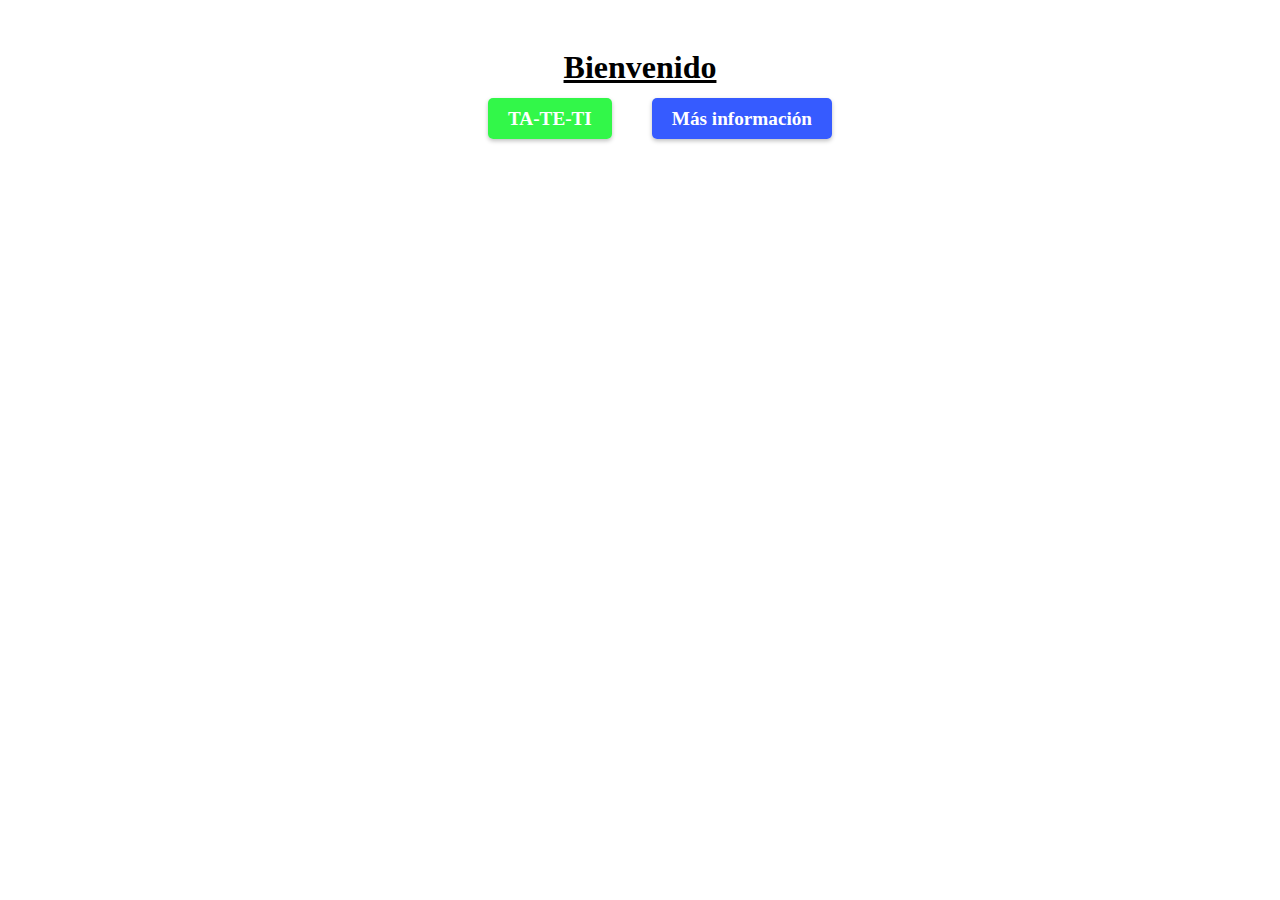
<file: index.html>
<!DOCTYPE html>
<html>
<head>
	<title>Página Principal</title>
	<link rel="stylesheet" type="text/css" href="style.css">
</head>
<body>
	<div class="container">
		<h1>Bienvenido</h1>
		<nav>
			<ul>
				<li><a href="ta-te-ti/ta-te-ti.html" id="game">TA-TE-TI</a></li>
				<li><a href="#" id="info">Más información</a></li>
			</ul>
		</nav>
	</div>

	<script src="script.js"></script>
</body>
</html>
</file>
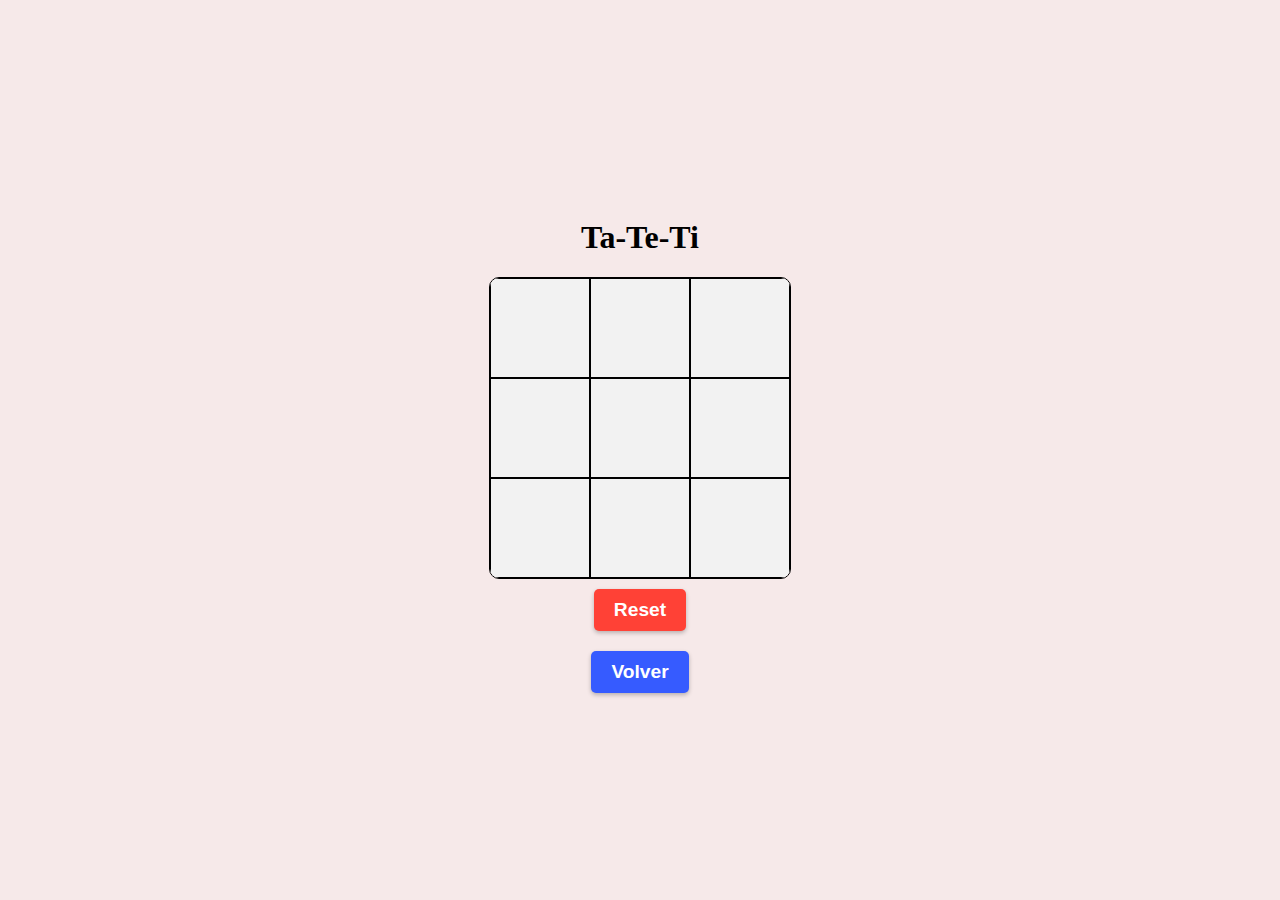
<file: ta-te-ti/ta-te-ti.html>
<!DOCTYPE html>
<html lang="en">

<head>
    <meta charset="UTF-8">
    <title>Ta-Te-Ti</title>
    <link rel="stylesheet" href="ta-te-ti.css">
</head>

<body>
    <div class="container">
        <h1>Ta-Te-Ti</h1>
        <div id="board">
            <div class="cell"></div>
            <div class="cell"></div>
            <div class="cell"></div>
            <div class="cell"></div>
            <div class="cell"></div>
            <div class="cell"></div>
            <div class="cell"></div>
            <div class="cell"></div >
            <div class="cell"></div>
        </div>
        <button id="reset-button">Reset</button>
        <a href="https://marcorioja.github.io/TA-TE-TI/index.html"><button id="back-button">Volver</button></a>

    </div>
    <script src="ta-te-ti.js"></script>
</body>

</html>
</file>
<file: style.css>
.container {
	max-width: 800px;
	margin: 0 auto;
	padding: 20px;
	text-align: center;
}

nav ul {
	list-style: none;
	display: flex;
	justify-content: center;
}

nav li {
	margin: 0 10px;
}

nav a {
	color: #333;
	text-decoration: none;
	font-size: 20px;
}

h1 {
    text-decoration: underline;
}

#info {
    margin: 10px;
    background-color: #365bff;
    color: #fff;
    border: none;
    padding: 10px 20px;
    font-size: 1.2rem;
    font-weight: bold;
    border-radius: 5px;
    box-shadow: 0px 2px 4px rgba(0, 0, 0, 0.25);
    cursor: pointer;
    transition: background-color 0.2s ease-in-out;
}

#info {
    margin: 10px;
    background-color: #365bff;
    color: #fff;
    border: none;
    padding: 10px 20px;
    font-size: 1.2rem;
    font-weight: bold;
    border-radius: 5px;
    box-shadow: 0px 2px 4px rgba(0, 0, 0, 0.25);
    cursor: pointer;
    transition: background-color 0.2s ease-in-out;
}

#game {
    margin: 10px;
    background-color: #32f749;
    color: #fff;
    border: none;
    padding: 10px 20px;
    font-size: 1.2rem;
    font-weight: bold;
    border-radius: 5px;
    box-shadow: 0px 2px 4px rgba(0, 0, 0, 0.25);
    cursor: pointer;
    transition: background-color 0.2s ease-in-out;
}
</file>
<file: ta-te-ti/ta-te-ti.css>
body {
    margin: 0;
    padding: 0;
}

.container {
    display: flex;
    flex-direction: column;
    justify-content: center;
    align-items: center;
    height: 100vh;
    background-color: #f6e9e9;
}

#board {
    display: flex;
    flex-wrap: wrap;
    height: 300px;
    border: 1px solid black;
    border-radius: 10px;
    overflow: hidden;
    width: 300px;
    margin: 0 auto;
}

.cell {
    width: 100px;
    height: 100px;
    border: 1px solid black;
    box-sizing: border-box;
    font-size: 72px;
    text-align: center;
    line-height: 1;
    cursor: pointer;
    background-color: #f2f2f2;
    transition: background-color 0.3s ease-in-out;
    display: flex;
    justify-content: center;
    align-items: center;
    font-size: 4rem;
    cursor: pointer;
}

.cell:hover {
    background-color: #ddd;
}

.cell.win:hover {
    background-color: #6fd98c;
}

.alert {
    position: absolute;
    top: 50%;
    left: 50%;
    transform: translate(-50%, -50%);
    background-color: white;
    border: 1px solid black;
    padding: 20px;
    border-radius: 10px;
    z-index: 2;
}

.cell.win {
    background-color: #9ccc65;
    /* Color de fondo verde para la línea ganadora */
    color: white;
}

.cell.lose {
    background-color: #FF4136;
    /* Color de fondo verde para la línea perdedora */
    color: white;
}

#reset-button {
    margin: 10px;
    background-color: #FF4136;
    color: #fff;
    border: none;
    padding: 10px 20px;
    font-size: 1.2rem;
    font-weight: bold;
    border-radius: 5px;
    box-shadow: 0px 2px 4px rgba(0, 0, 0, 0.25);
    cursor: pointer;
    transition: background-color 0.2s ease-in-out;
}

#reset-button:hover {
    background-color: #FF6347;
}

#back-button {
    margin: 10px;
    background-color: #365bff;
    color: #fff;
    border: none;
    padding: 10px 20px;
    font-size: 1.2rem;
    font-weight: bold;
    border-radius: 5px;
    box-shadow: 0px 2px 4px rgba(0, 0, 0, 0.25);
    cursor: pointer;
    transition: background-color 0.2s ease-in-out;
}

#back-button:hover {
    background-color: #3050e1;
}
</file>
